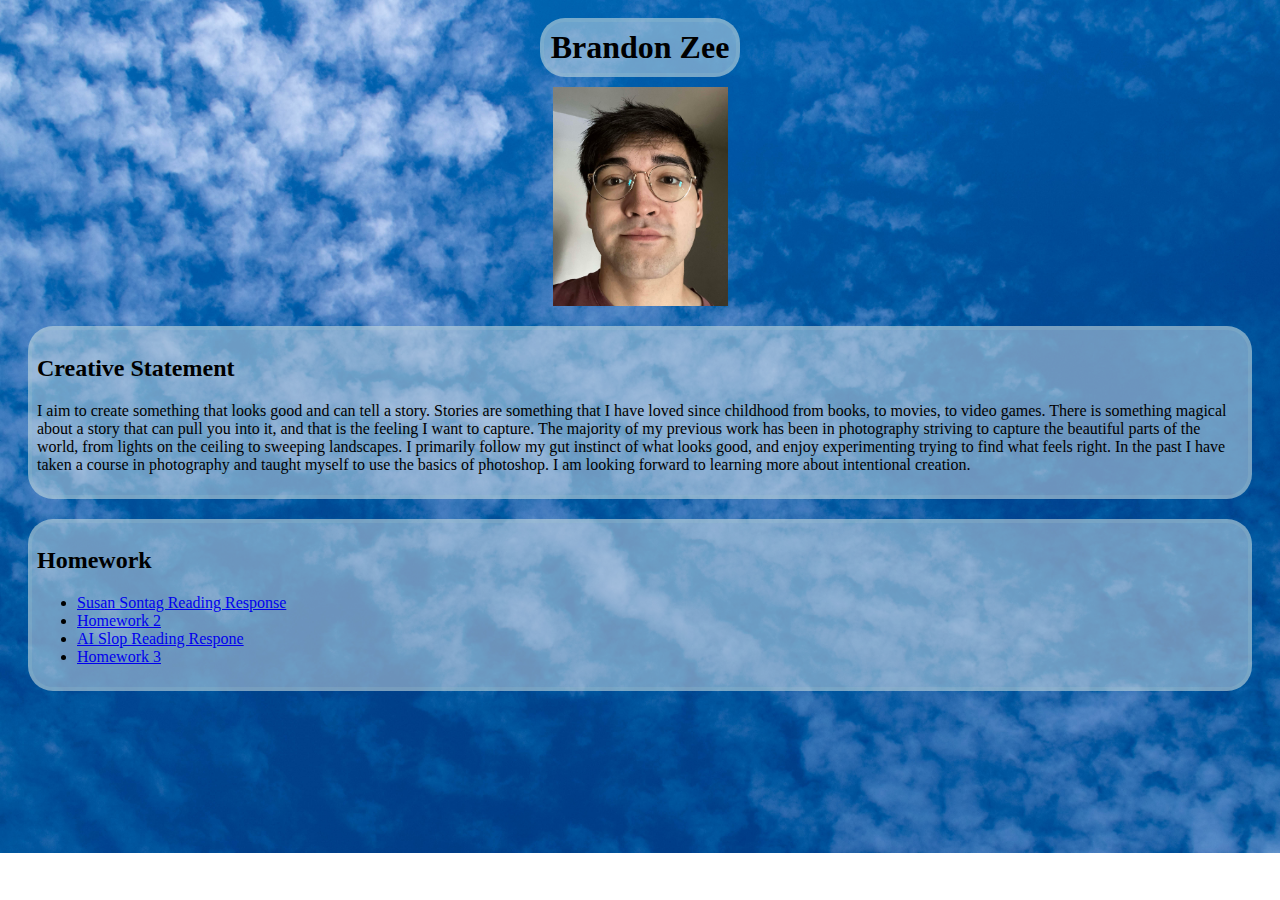
<file: index.html>
<!DOCTYPE html>
<html lang="en">
<head>
    <meta charset="UTF-8">
    <meta name="viewport" content="width=device-width, initial-scale=1.0">
    <title>Brandon Zee</title>
    <link rel="stylesheet" href="styles.css">
    <style>
        body{
            background-image: url('images/sky.jpg');
            background-repeat: no-repeat;
            background-attachment:local;
            background-size: cover;
        }
    </style>
</head>
<body>
    <div class="title">
        <h1 class="title">
            Brandon Zee
        </h1>
    </div>

    <div style="display: flex; justify-content: center;">
        <img src="images/bz_selfie.jpg" width="175"/>
    </div>

    <div class="bodytext">
        <h2>Creative Statement</h2> 
        <p>I aim to create something that looks good and can tell a story. Stories are something that I have loved since childhood from books, to movies, to video games. There is something magical about a story that can pull you into it, and that is the feeling I want to capture. The majority of my previous work has been in photography striving to capture the beautiful parts of the world, from lights on the ceiling to sweeping landscapes.  I primarily follow my gut instinct of what looks good, and enjoy experimenting trying to find what feels right. In the past I have taken a course in photography and taught myself to use the basics of photoshop. I am looking forward to learning more about intentional creation.
        </p>
    </div>

    <div class="bodytext">
        <h2>Homework</h2>
        <ul>
            <li><a href="reading1.html">Susan Sontag Reading Response</a> </li>
            <li><a href="homework2.html">Homework 2</a> </li>
            <li><a href="reading2.html">AI Slop Reading Respone</a> </li>
            <li><a href="homework3.html">Homework 3</a> </li>
        </ul>
    </div>
    
</body>
</html>
</file>
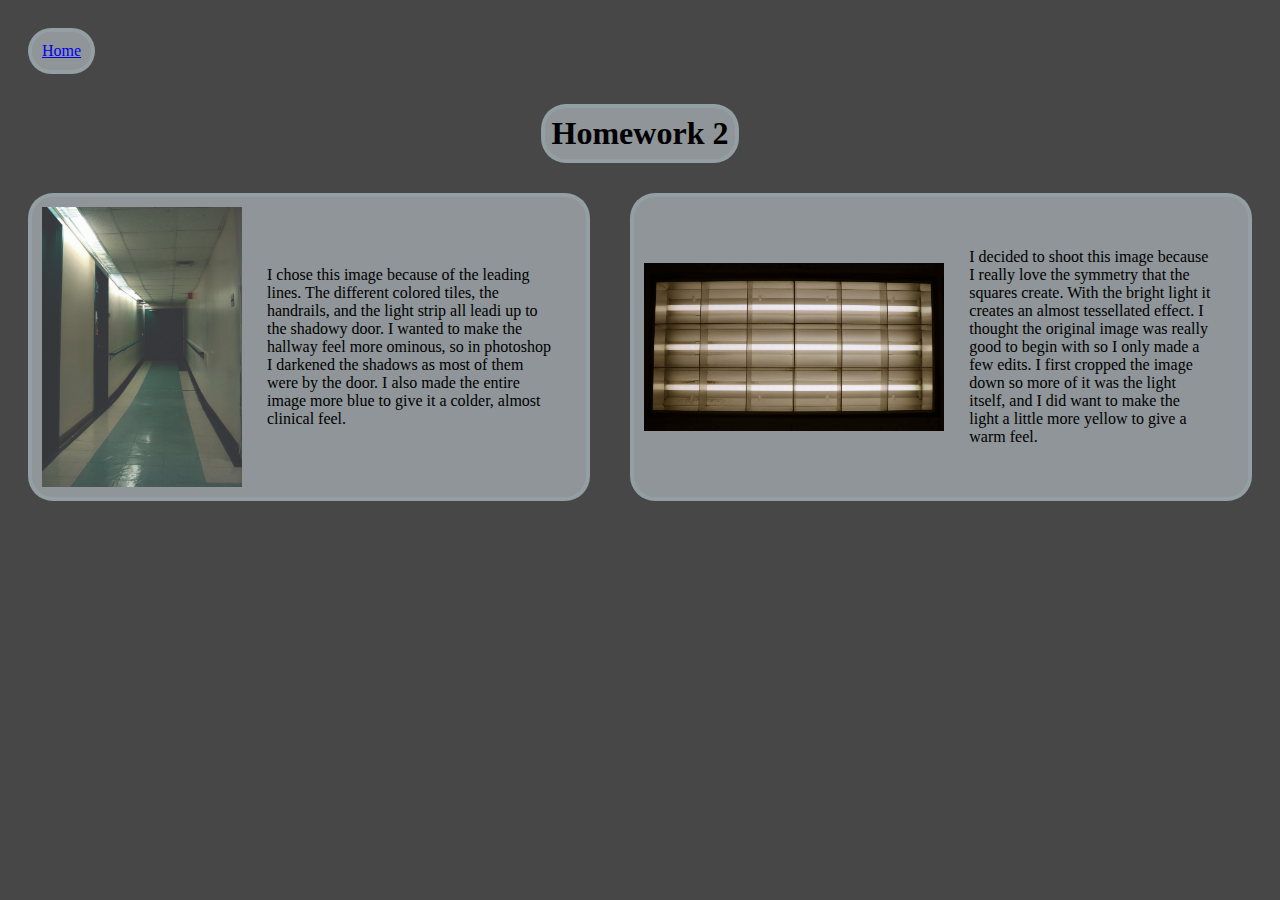
<file: homework2.html>
<!DOCTYPE html>
<html lang="en">
<head>
    <meta charset="UTF-8">
    <meta name="viewport" content="width=device-width, initial-scale=1.0">
    <title>Homework 2</title>
    <link rel="stylesheet" href="styles.css">
</head>
<body class="homework">
    <div style="display:flex">
        <p style="background-color: rgba(216,228,233, 0.5); 
            border: 4px solid rgba(167,199,203,0.2); 
            border-radius: 25px; 
            padding: 10px;
            margin:20px"> <a href="index.html">Home</a> </p>
    </div>

    <div class="title">
        <h1 class="title">
            Homework 2
        </h1>
    </div>
    
    <div style="display: flex;">
        <div class="image_text">
            <img src="images/hallway.jpg" width="200"/>
            <p class="image_text">
            I chose this image because of the leading lines. The different colored tiles, the handrails, and the light strip all leadi up to the shadowy door. I wanted to make the hallway feel more ominous, so in photoshop I darkened the shadows as most of them were by the door. I also made the entire image more blue to give it a colder, almost clinical feel.
            </p>
        </div>
        
        <div class="image_text">
            <img src="images/warmlight.jpg" width="300"/>
            <p class="image_text">
                I decided to shoot this image because I really love the symmetry that the squares create. With the bright light it creates an almost tessellated effect. I thought the original image was really good to begin with so I only made a few edits. I first cropped the image down so more of it was the light itself, and I did want to make the light a little more yellow to give a warm feel.
            </p>
        </div>
    </div>

</body>
</html>
</file>
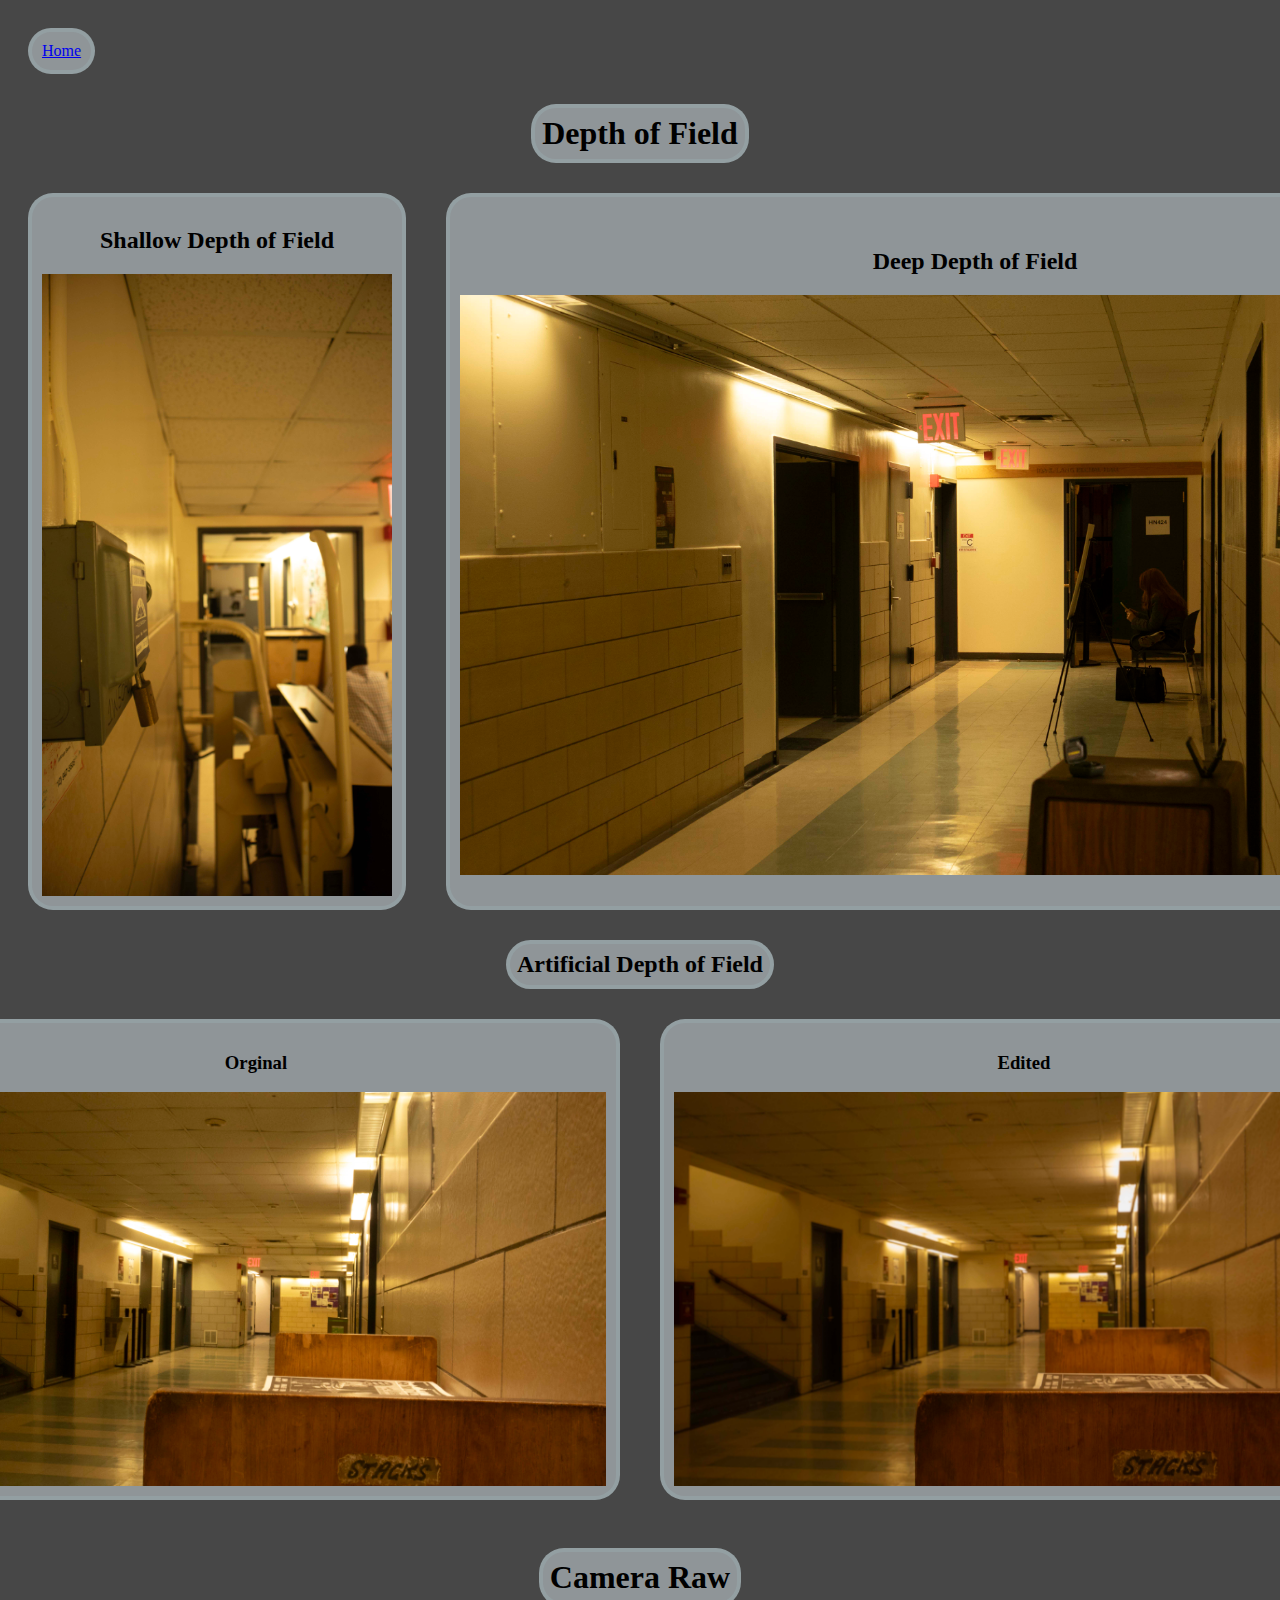
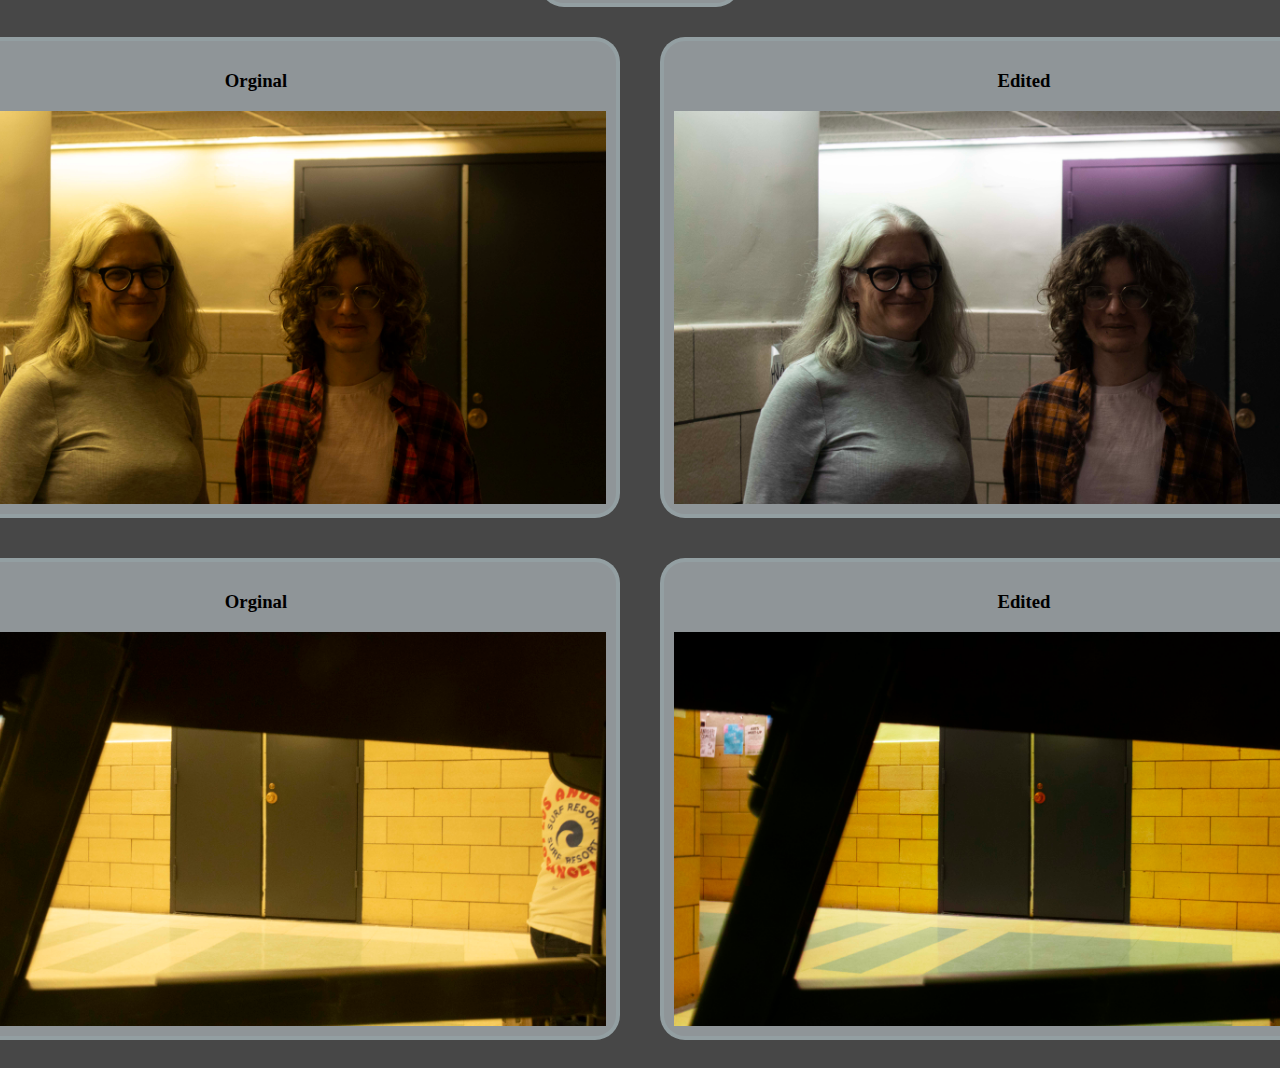
<file: homework3.html>
<!DOCTYPE html>
<html lang="en">
<head>
    <meta charset="UTF-8">
    <meta name="viewport" content="width=device-width, initial-scale=1.0">
    <title>Homework 3</title>
    <link rel="stylesheet" href="styles.css">
    <style>
        div.image_header {
            display: flex;
            flex-direction: column;
            justify-content: center;
            align-items: center;
        }

        div.before_after {
            display: flex;

        }
    </style>
</head>
<body class="homework">
    <div style="display:flex">
        <p style="background-color: rgba(216,228,233, 0.5); 
            border: 4px solid rgba(167,199,203,0.2); 
            border-radius: 25px; 
            padding: 10px;
            margin:20px"> <a href="index.html">Home</a> </p>
    </div>

    <div class="title">
        <h1 class="title">
            Depth of Field
        </h1>
    </div>

    <div style="display: flex; flex-direction: column;">
        <div style="display: flex">    
            <div class="image_text image_header">
                <div><h2>Shallow Depth of Field</h2></div>
                <img src="images/hw3/shallowdof.jpg" width="350"/>
            </div>

            <div class="image_text image_header">
                <div><h2>Deep Depth of Field</h2></div>
                <img src="images/hw3/deepdof.jpg" width="1030"/>
            </div>
        </div>

        <div class="image_header">
            <div class="title"><h2 class="title">Artificial Depth of Field</h2></div>
            
            <div style="display: flex;">
                <div class="image_header image_text">
                    <h3>Orginal</h3>
                    <img src="images/hw3/fakedof_og.jpg" width="700"/>
                </div>
                <div class="image_header image_text">
                    <h3>Edited</h3>
                    <img src="images/hw3/fakedof_edit.jpg" width="700">
                </div>

            </div>
            
        </div>

    </div>
<br>
    <div class="title">
        <h1 class="title">
            Camera Raw
        </h1>
    </div>

    <div class="image_header">
        <div style="display: flex;">
            <div class="image_header image_text">
                <h3>Orginal</h3>
                <img src="images/hw3/cameraraw1_og.jpg" width="700"/>
            </div>
            <div class="image_header image_text">
                <h3>Edited</h3>
                <img src="images/hw3/cameraraw1_edit.jpg" width="700">
            </div>
        </div> 
    </div>

    <div class="image_header">
        <div style="display: flex;">
            <div class="image_header image_text">
                <h3>Orginal</h3>
                <img src="images/hw3/cameraraw2_og.jpg" width="700"/>
            </div>
            <div class="image_header image_text">
                <h3>Edited</h3>
                <img src="images/hw3/cameraraw2_edit.jpg" width="700">
            </div>
        </div> 
    </div>

    
</body>
</html>
</file>
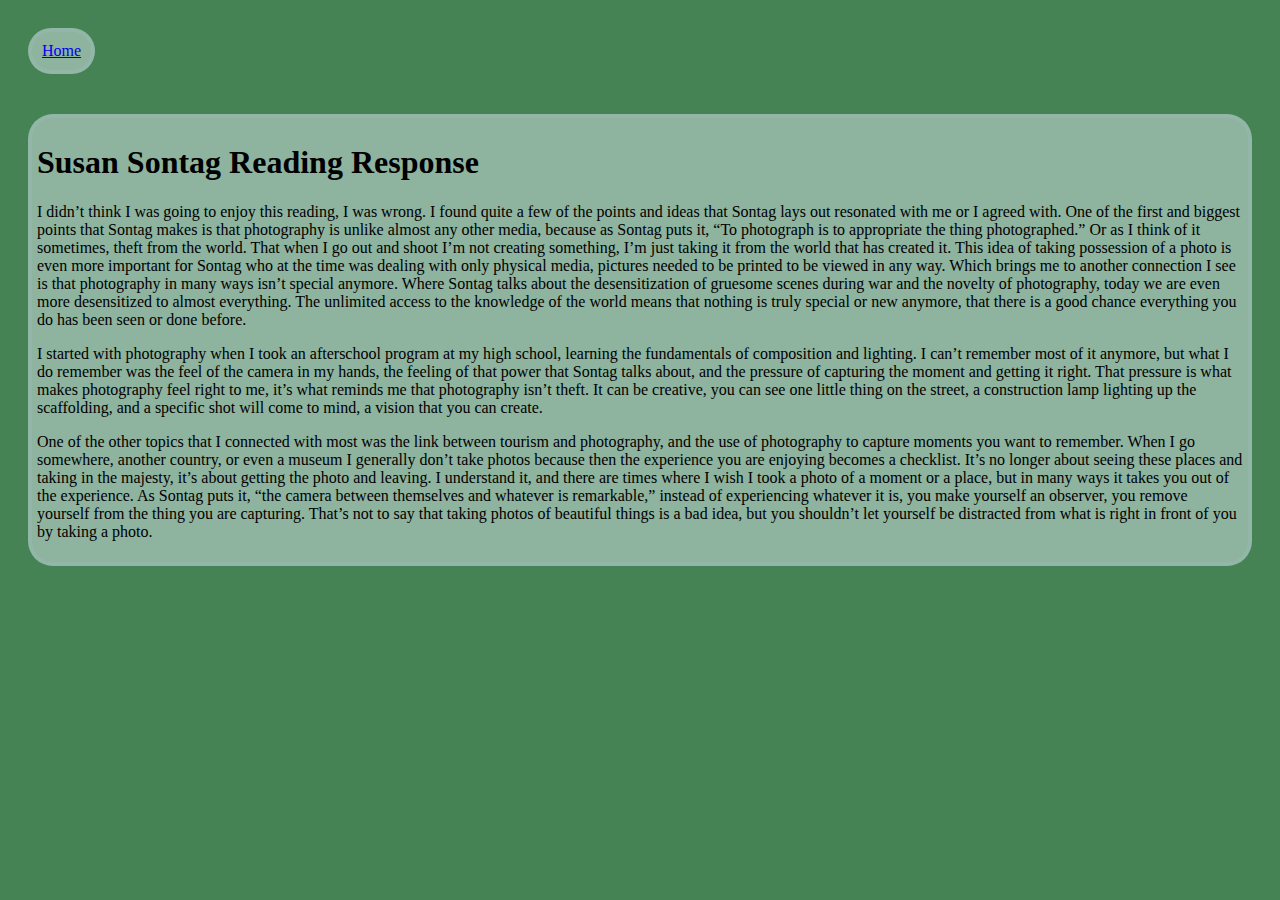
<file: reading1.html>
<!DOCTYPE html>
<html lang="en">
<head>
    <meta charset="UTF-8">
    <meta name="viewport" content="width=device-width, initial-scale=1.0">
    <title>Reading 1</title>
    <link rel="stylesheet" href="styles.css">
</head>
<body class="readings">
    <div style="display:flex">
        <p style="background-color: rgba(216,228,233, 0.5); 
            border: 4px solid rgba(167,199,203,0.2); 
            border-radius: 25px; 
            padding: 10px;
            margin:20px"> <a href="index.html">Home</a> </p>
    </div>

    <div class="bodytext">
        <h1>Susan Sontag Reading Response</h1>
        <p>
            I didn’t think I was going to enjoy this reading, I was wrong. I found quite a few of the points and ideas that Sontag lays out resonated with me or I agreed with. One of the first and biggest points that Sontag makes is that photography is unlike almost any other media, because as Sontag puts it, “To photograph is to appropriate the thing photographed.” Or as I think of it sometimes, theft from the world. That when I go out and shoot I’m not creating something, I’m just taking it from the world that has created it. This idea of taking possession of a photo is even more important for Sontag who at the time was dealing with only physical media, pictures needed to be printed to be viewed in any way. Which brings me to another connection I see is that photography in many ways isn’t special anymore. Where Sontag talks about the desensitization of gruesome scenes during war and the novelty of photography, today we are even more desensitized to almost everything. The unlimited access to the knowledge of the world means that nothing is truly special or new anymore, that there is a good chance everything you do has been seen or done before. 
        </p>
        <p>
            I started with photography when I took an afterschool program at my high school, learning the fundamentals of composition and lighting. I can’t remember most of it anymore, but what I do remember was the feel of the camera in my hands, the feeling of that power that Sontag talks about, and the pressure of capturing the moment and getting it right. That pressure is what makes photography feel right to me, it’s what reminds me that photography isn’t theft. It can be creative, you can see one little thing on the street, a construction lamp lighting up the scaffolding, and a specific shot will come to mind, a vision that you can create.
        </p>
        <p>
            One of the other topics that I connected with most was the link between tourism and photography, and the use of photography to capture moments you want to remember. When I go somewhere, another country, or even a museum I generally don’t take photos because then the experience you are enjoying becomes a checklist. It’s no longer about seeing these places and taking in the majesty, it’s about getting the photo and leaving. I understand it, and there are times where I wish I took a photo of a moment or a place, but in many ways it takes you out of the experience. As Sontag puts it, “the camera between themselves and whatever is remarkable,” instead of experiencing whatever it is, you make yourself an observer, you remove yourself from the thing you are capturing. That’s not to say that taking photos of beautiful things is a bad idea, but you shouldn’t let yourself be distracted from what is right in front of you by taking a photo.
        </p>
    </div>
    
</body>
</html>
</file>
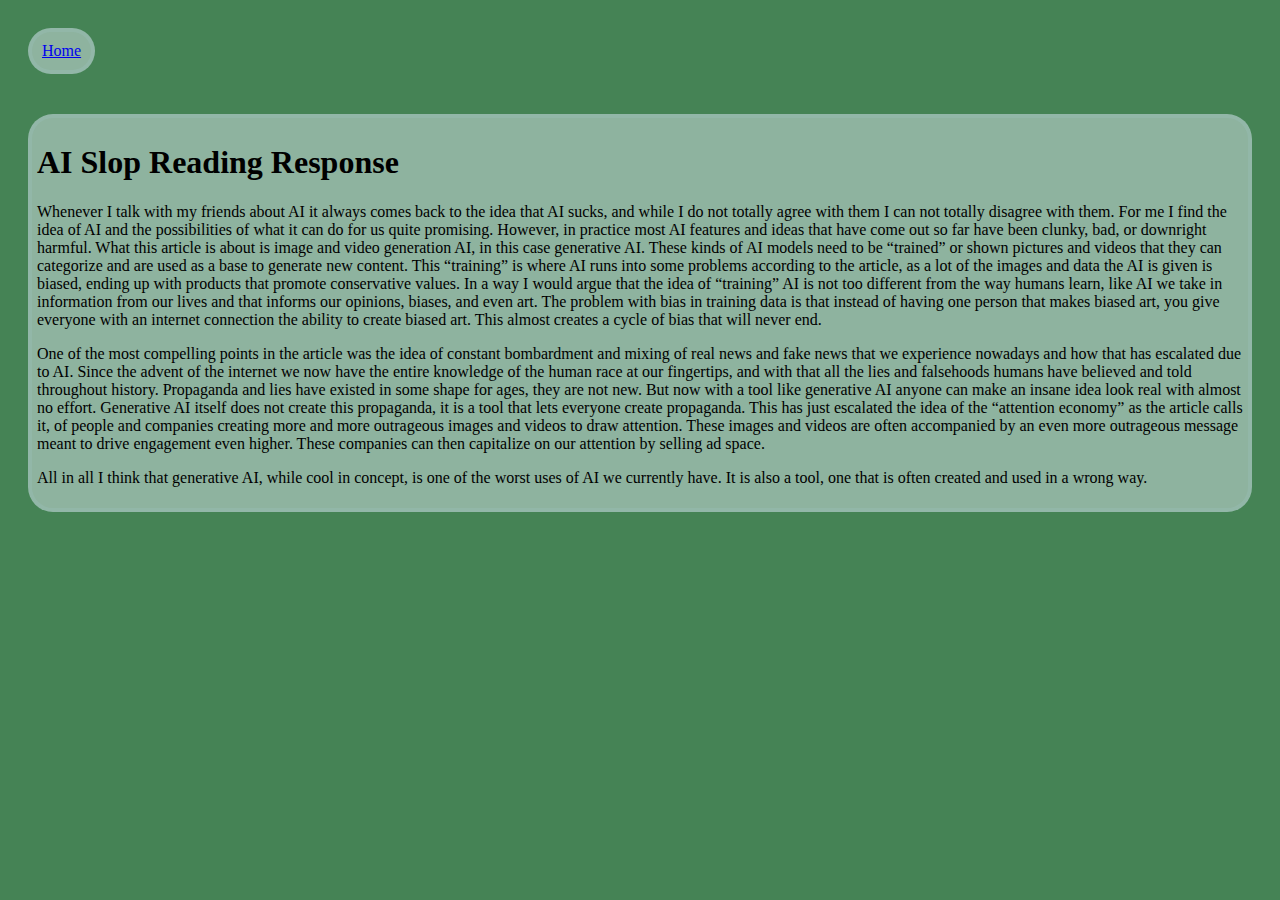
<file: reading2.html>
<!DOCTYPE html>
<html lang="en">
<head>
    <meta charset="UTF-8">
    <meta name="viewport" content="width=device-width, initial-scale=1.0">
    <title>Reading 2</title>
    <link rel="stylesheet" href="styles.css">
</head>
<body class="readings">
    <div style="display:flex">
        <p style="background-color: rgba(216,228,233, 0.5); 
            border: 4px solid rgba(167,199,203,0.2); 
            border-radius: 25px; 
            padding: 10px;
            margin:20px"> <a href="index.html">Home</a> </p>
    </div>

    <div class="bodytext">
        <h1>AI Slop Reading Response</h1>
        <p>
            Whenever I talk with my friends about AI it always comes back to the idea that AI sucks, and while I do not totally agree with them I can not totally disagree with them. For me I find the idea of AI and the possibilities of what it can do for us quite promising. However, in practice most AI features and ideas that have come out so far have been clunky, bad, or downright harmful. What this article is about is image and video generation AI, in this case generative AI. These kinds of AI models need to be “trained” or shown pictures and videos that they can categorize and are used as a base to generate new content. This “training” is where AI runs into some problems according to the article, as a lot of the images and data the AI is given is biased, ending up with products that promote conservative values. In a way I would argue that the idea of “training” AI is not too different from the way humans learn, like AI we take in information from our lives and that informs our opinions, biases, and even art. The problem with bias in training data is that instead of having one person that makes biased art, you give everyone with an internet connection the ability to create biased art. This almost creates a cycle of bias that will never end. 
        </p>
        <p>
            One of the most compelling points in the article was the idea of constant bombardment and mixing of real news and fake news that we experience nowadays and how that has escalated due to AI. Since the advent of the internet we now have the entire knowledge of the human race at our fingertips, and with that all the lies and falsehoods humans have believed and told throughout history. Propaganda and lies have existed in some shape for ages, they are not new. But now with a tool like generative AI anyone can make an insane idea look real with almost no effort. Generative AI itself does not create this propaganda, it is a tool that lets everyone create propaganda. This has just escalated the idea of the “attention economy” as the article calls it, of people and companies creating more and more outrageous images and videos to draw attention. These images and videos are often accompanied by an even more outrageous message meant to drive engagement even higher. These companies can then capitalize on our attention by selling ad space.
        </p>
        <p>
            All in all I think that generative AI, while cool in concept, is one of the worst uses of AI we currently have. It is also a tool, one that is often created and used in a wrong way. 
        </p>
    </div>
    
</body>
</html>
</file>
<file: styles.css>
body.readings {background-color: #458355;}

body.homework {background-color: #474747;}

div.bodytext {
    background-color: rgba(216,228,233, 0.5); 
    border: 4px solid rgba(167,199,203,0.2); 
    border-radius: 25px; 
    padding: 5px; 
    margin:20px
}

div.image_text {
    background-color: rgba(216,228,233, 0.5); 
    border: 4px solid rgba(167,199,203,0.2); 
    border-radius: 25px; 
    padding: 10px; 
    margin: 20px;
    display: flex; 
    justify-content: center; 
    align-items: center;
}

p.image_text{
    padding: 5px; 
    margin:20px
}

div.title {
    display: flex; 
    justify-content: center; 
    text-align: center;
}

h2.title, h1.title, h3.title, h4.title {
    background-color: rgba(216,228,233, 0.5); 
    border: 4px solid rgba(167,199,203,0.2); 
    border-radius: 25px; 
    padding: 7px; 
    margin: 10px;
}
</file>
